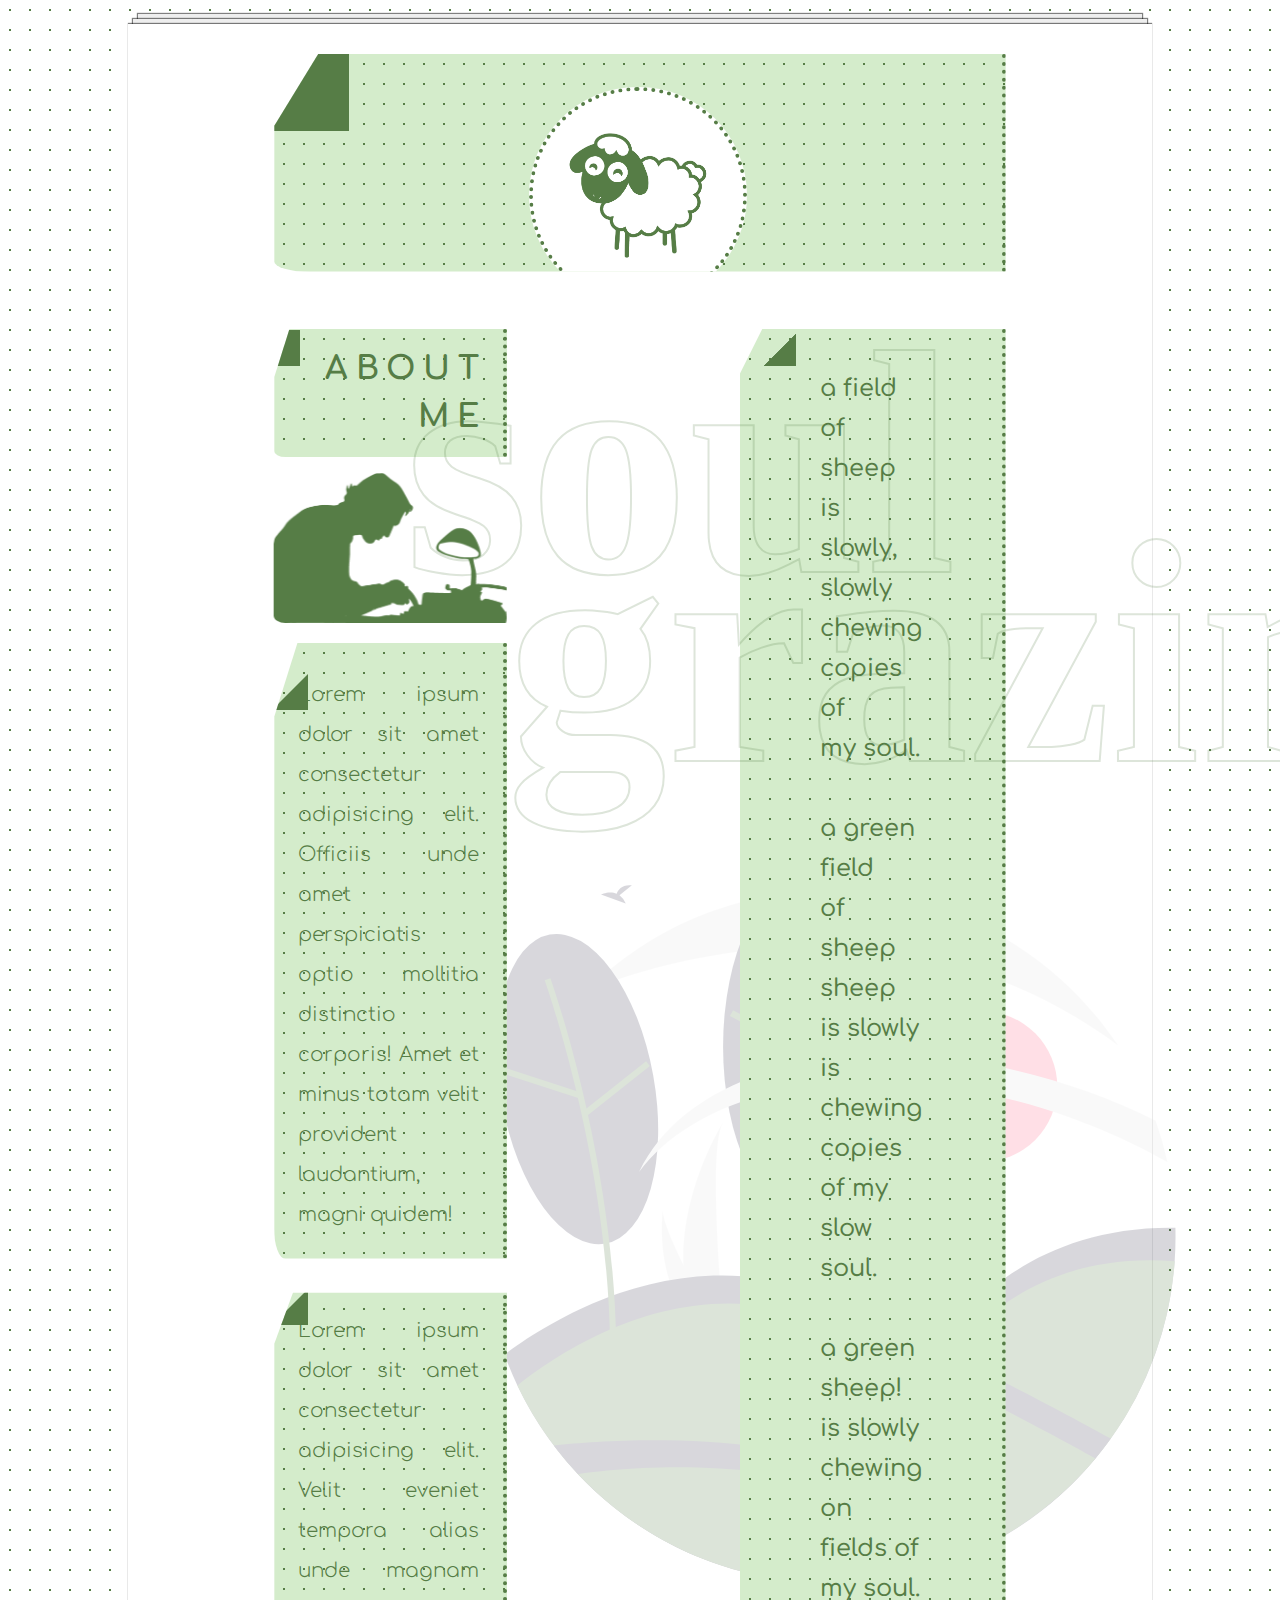
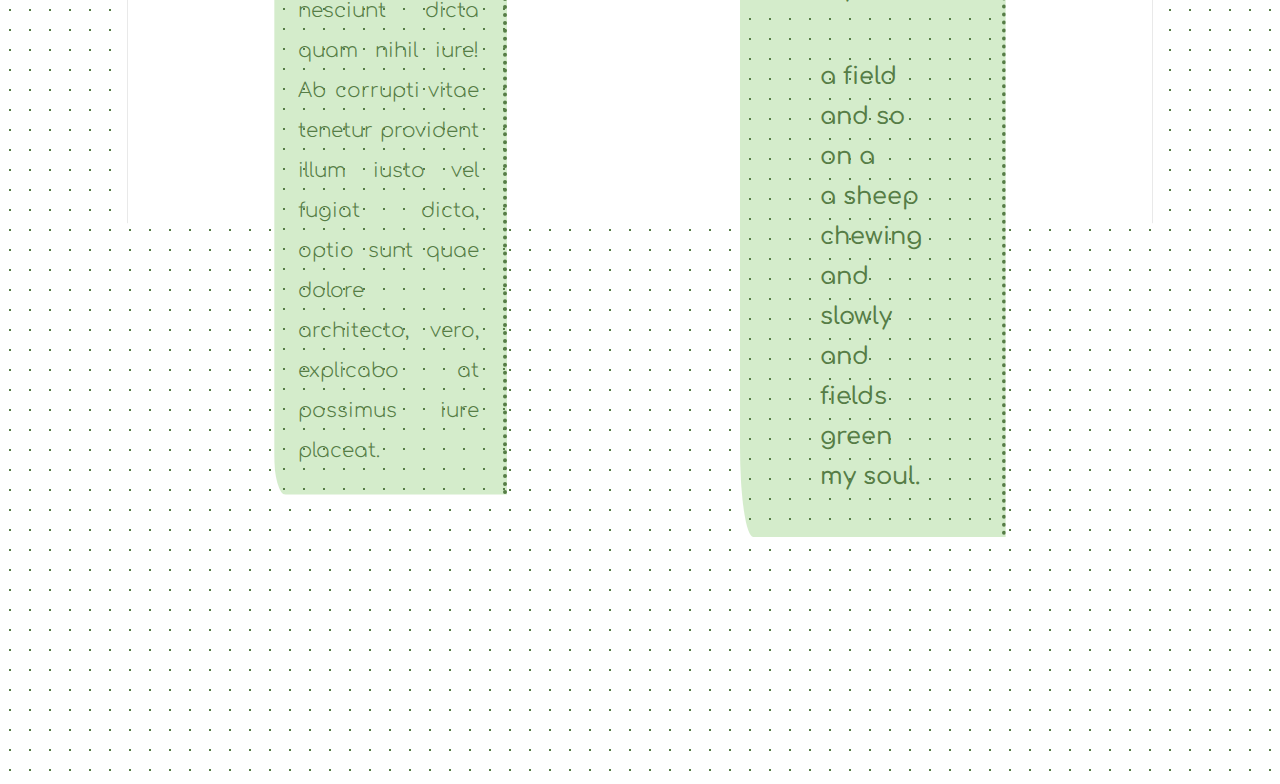
<file: projekti22/index.html>
<!DOCTYPE html>
<html lang="en">
<head>
    <meta charset="UTF-8">
    <meta name="viewport" content="width=device-width, initial-scale=1.0">
    <link rel="stylesheet" href="css/style.css">
    <link rel="preconnect" href="https://fonts.gstatic.com">
<link href="https://fonts.googleapis.com/css2?family=Xanh+Mono&display=swap" rel="stylesheet"> 
<link rel="preconnect" href="https://fonts.gstatic.com">
<link href="https://fonts.googleapis.com/css2?family=Comfortaa:wght@300;400;500;600&display=swap" rel="stylesheet"> 
    <title>jazz breath variations</title>
</head>
<body>
    <div class="container">
        <img src="images/nature.svg" alt="" class="nature">
        <h1 class="shadow1">soul</h1>
            <h1 class="shadow2">grazing.
            </h1>
            <div class="logo">
                <img src="images/logo.png" alt="">
            </div>
        <div class="poem">
        <p>a field

            <br>

            of sheep

            <br>
            
            is slowly, slowly

            <br>
            
            chewing copies of

            <br>
            
            my soul.

            <br>
            <br>

        </p>
         
             
            <p>
            a green field

            <br>
            
            of sheep sheep

            <br>
            
            is slowly

            <br>
            
            is chewing copies

            <br>
            
            of my slow

            <br>
            
            soul.

            <br>
            <br>

        </p>
                       
            
            <p>
            a green
            
            <br>
            
            sheep!

            <br>
            
            is slowly

            <br>
            
            chewing on

            <br>
            
            fields of my soul.

        </p>

        

        <br>
        <br>
             
            <p>
            a field

            
            and so on a

            <br>
            
            a sheep

            <br>
            
            chewing

            <br>
            
            and slowly

            <br>
            
            and fields

            <br>
            
            green

            <br>
            
            my soul.</p>
        </div>  
        <article class="about">
            <h1>About me</h1>
            <img src="images/writer.png" alt="" class="writer">
            <p class="para1">Lorem ipsum dolor sit amet consectetur adipisicing elit. Officiis unde amet perspiciatis optio mollitia distinctio corporis! Amet et minus totam velit provident laudantium, magni quidem!</p>
            <p class="para2">Lorem ipsum dolor sit amet consectetur adipisicing elit. Velit eveniet tempora alias unde magnam nesciunt dicta quam nihil iure! Ab corrupti vitae tenetur provident illum iusto vel fugiat dicta, optio sunt quae dolore architecto, vero, explicabo at possimus iure placeat.</p>
        </article>
        
    </div>
    <section class="empty">EMPTY</section>

</body>
</html>
</file>
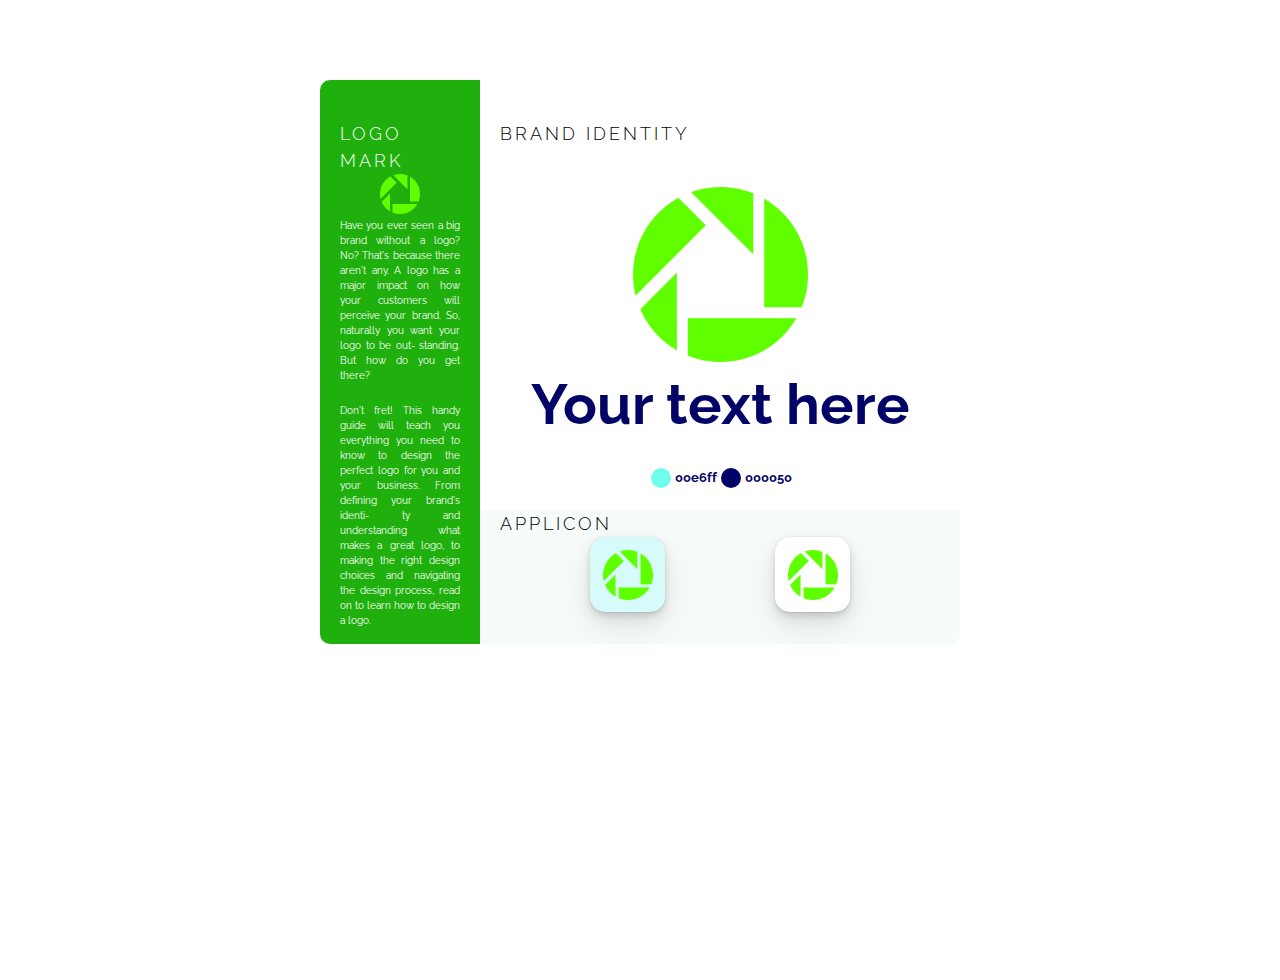
<file: projekti25/index.html>
<!DOCTYPE html>
<!DOCTYPE html>
<html lang="en">
<head>
    <meta charset="UTF-8">
    <meta name="viewport" content="width=device-width, initial-scale=1.0">
    <link rel="stylesheet" href="css/style.css">
    <link rel="preconnect" href="https://fonts.gstatic.com">
<link href="https://fonts.googleapis.com/css2?family=Raleway:ital,wght@0,100;0,200;0,300;0,400;0,500;0,600;0,700;0,800;0,900;1,100;1,200;1,300;1,400;1,500;1,600;1,700;1,800;1,900&display=swap" rel="stylesheet"> 
    <title>??</title>
</head>
<body>

    <div class="container">

        <aside>

            <h3>logo mark</h3>

            <div class="logo"></div>

            <p>Have you ever seen a big brand without a logo? No?
                That's because there aren't any. A logo has a major
                impact on how your customers will perceive your
                brand. So, naturally you want your logo to be out-
                standing. But how do you get there?
            </p>


            <p>Don't fret! This handy guide will teach you everything
                you need to know to design the perfect logo for you
                and your business. From defining your brand's identi-
                ty and understanding what makes a great logo, to 
                making the right design choices and navigating the
                design process, read on to learn how to design a logo.
            </p>

        </aside>

        <header>

            <h3>brand identity</h3>

        </header>

        <main>

            <div class="logo"></div>

            <h1>Your text here</h1>

            <div class="colors">

                <div class="color1">

                    <span class="circle1"></span>
                    <h5>00e6ff</h5>

                </div>

                <div class="color2">

                    <span class="circle2"></span>
                    <h5>000050</h5>

                </div>

            </div>

        </main>

        <footer>

            <h3>applicon</h3>

            <div class="logos">

            <div class="logo1"></div>

            <div class="logo2"></div>

        </div>

        </footer>

    </div>
    
</body>
</html>
</file>
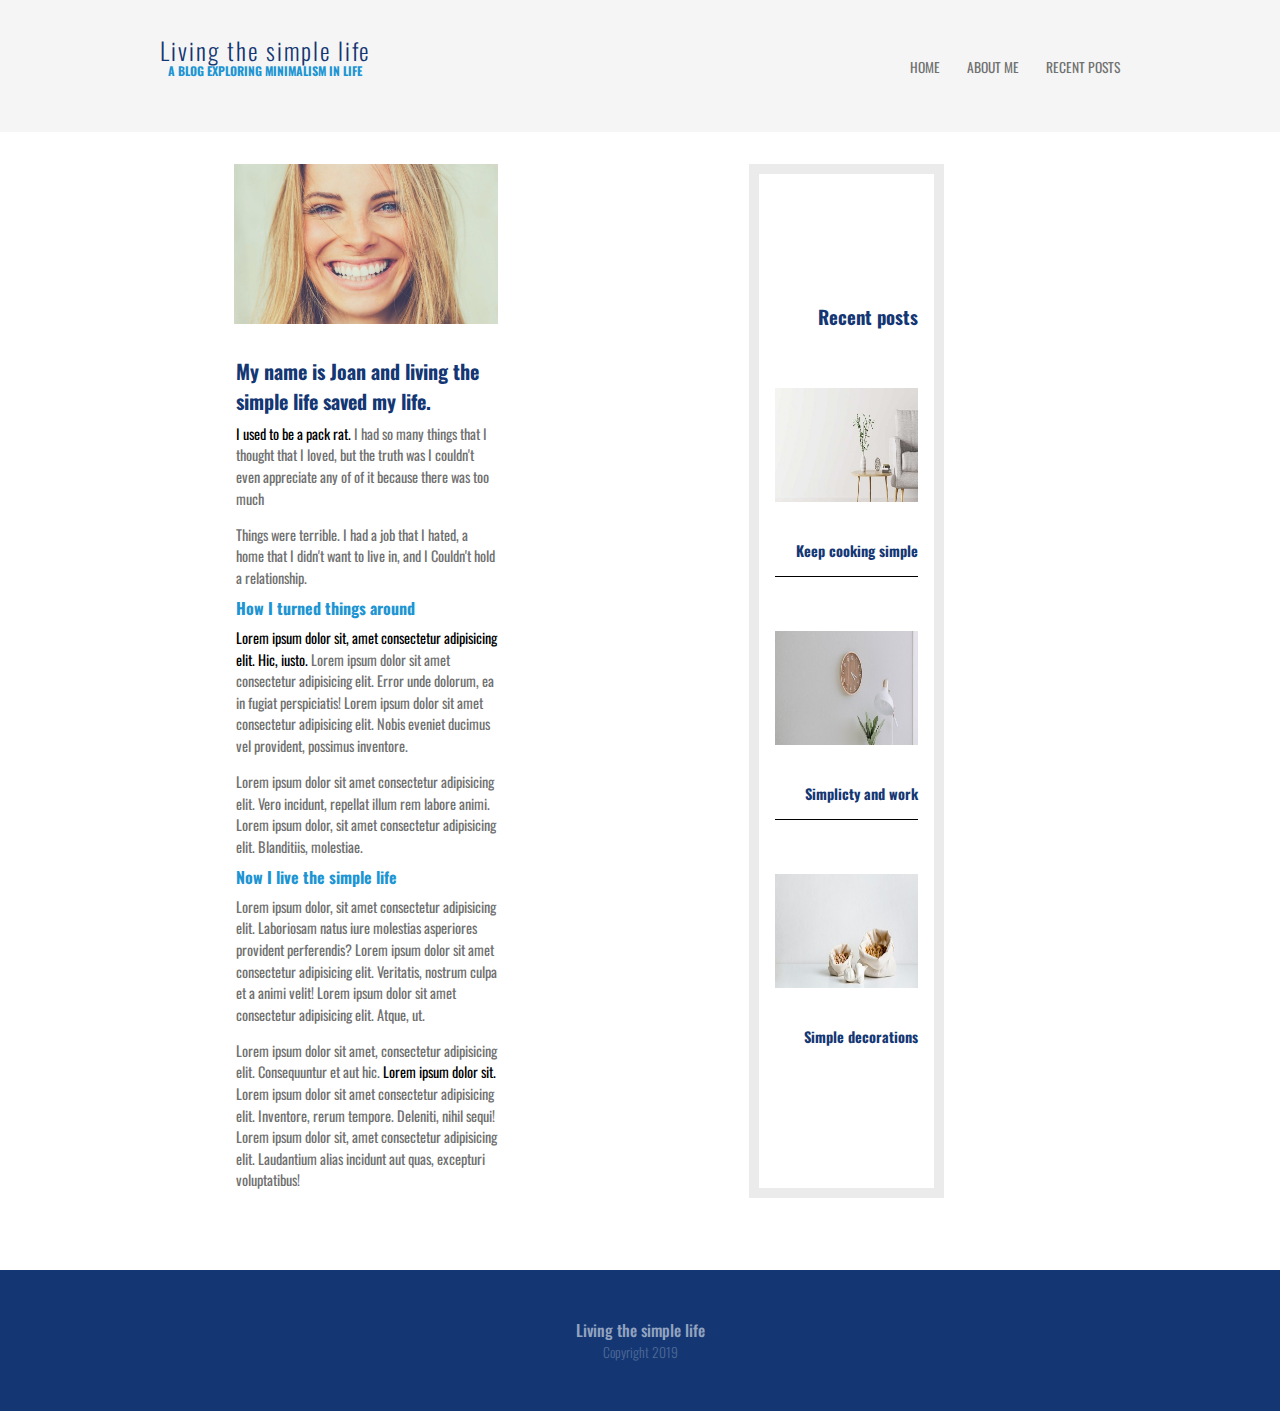
<file: projekti28/index.html>
<!DOCTYPE html>
<html lang="en">
<head>
    <meta charset="UTF-8">
    <meta name="viewport" content="width=device-width, initial-scale=1.0">
    <link rel="stylesheet" href="css/style.css">
    <link rel="preconnect" href="https://fonts.gstatic.com">
<link href="https://fonts.googleapis.com/css2?family=Oswald:wght@200;300;400;500;600;700&display=swap" rel="stylesheet"> 
    <title>Living the simple life</title>
</head>
<body>

    <header>

        <div class="header-nest">
        <header class="header__title">
        <h1>Living the simple life</h1>
        <h5>a blog exploring minimalism in life</h5>
    </header>

            <nav class="navigation">

                <h4><a href="#">Home</a></h4>
                <h4><a href="#">About me</a></h4>
                <h4><a href="#">Recent posts</a></h4>

            </nav>

        </div>

    </header>

    <div class="container">

        <main class="content">

            <div class="post-img">

            <img src="images/happy.jpg" alt="">

        </div>

            <div class="post">

            <h2>My name is Joan and living the simple life saved my life.</h2>

            <p><span>I used to be a pack rat.</span> I had so many things that I thought
            that I loved, but the truth was I couldn't even appreciate any of of it
            because there was too much</p>

            <p>Things were terrible. I had a job that I hated, a home that I didn't want to live in,
                and I Couldn't hold a relationship.
            </p>

            <h3>How I turned things around</h3>

            <p><span>Lorem ipsum dolor sit, amet consectetur adipisicing elit. Hic, iusto.</span>
            Lorem ipsum dolor sit amet consectetur adipisicing elit. Error unde dolorum, ea in fugiat perspiciatis!
            Lorem ipsum dolor sit amet consectetur adipisicing elit. Nobis eveniet ducimus vel provident, possimus inventore.</p>

            <p>Lorem ipsum dolor sit amet consectetur adipisicing elit. Vero incidunt, repellat illum rem labore animi.
                Lorem ipsum dolor, sit amet consectetur adipisicing elit. Blanditiis, molestiae.
            </p>

            <h3>Now I live the simple life</h3>

            <p>Lorem ipsum dolor, sit amet consectetur adipisicing elit. Laboriosam natus iure molestias asperiores provident perferendis?
                Lorem ipsum dolor sit amet consectetur adipisicing elit. Veritatis, nostrum culpa et a animi velit!
                Lorem ipsum dolor sit amet consectetur adipisicing elit. Atque, ut.
            </p>

            <p>Lorem ipsum dolor sit amet, consectetur adipisicing elit. Consequuntur et aut hic. <span>Lorem ipsum dolor sit.</span>
            Lorem ipsum dolor sit amet consectetur adipisicing elit. Inventore, rerum tempore. Deleniti, nihil sequi!
        Lorem ipsum dolor sit, amet consectetur adipisicing elit. Laudantium alias incidunt aut quas, excepturi voluptatibus!</p>

        </div>

    </main>

        <div class="recent">

            <h3 class="recent__header">Recent posts</h3>

            <div class="post1">

                <img src="images/img1.jpg" alt="">

                <h4>Keep cooking simple</h4>

            </div>

            <div class="post2">

                <img src="images/img2.jpg" alt="">

                <h4>Simplicty and work</h4>

            </div>
        
            <div class="post3">

                <img src="images/img3.jpeg" alt="">

                <h4>Simple decorations</h4>

            </div>

        </div>

        

    </div>

    <footer>

        <h2 class="footer__header">Living the simple life</h2>
        <h3 class="footer__copyright"> Copyright 2019 </h3>

    </footer>
    
</body>
</html>
</file>
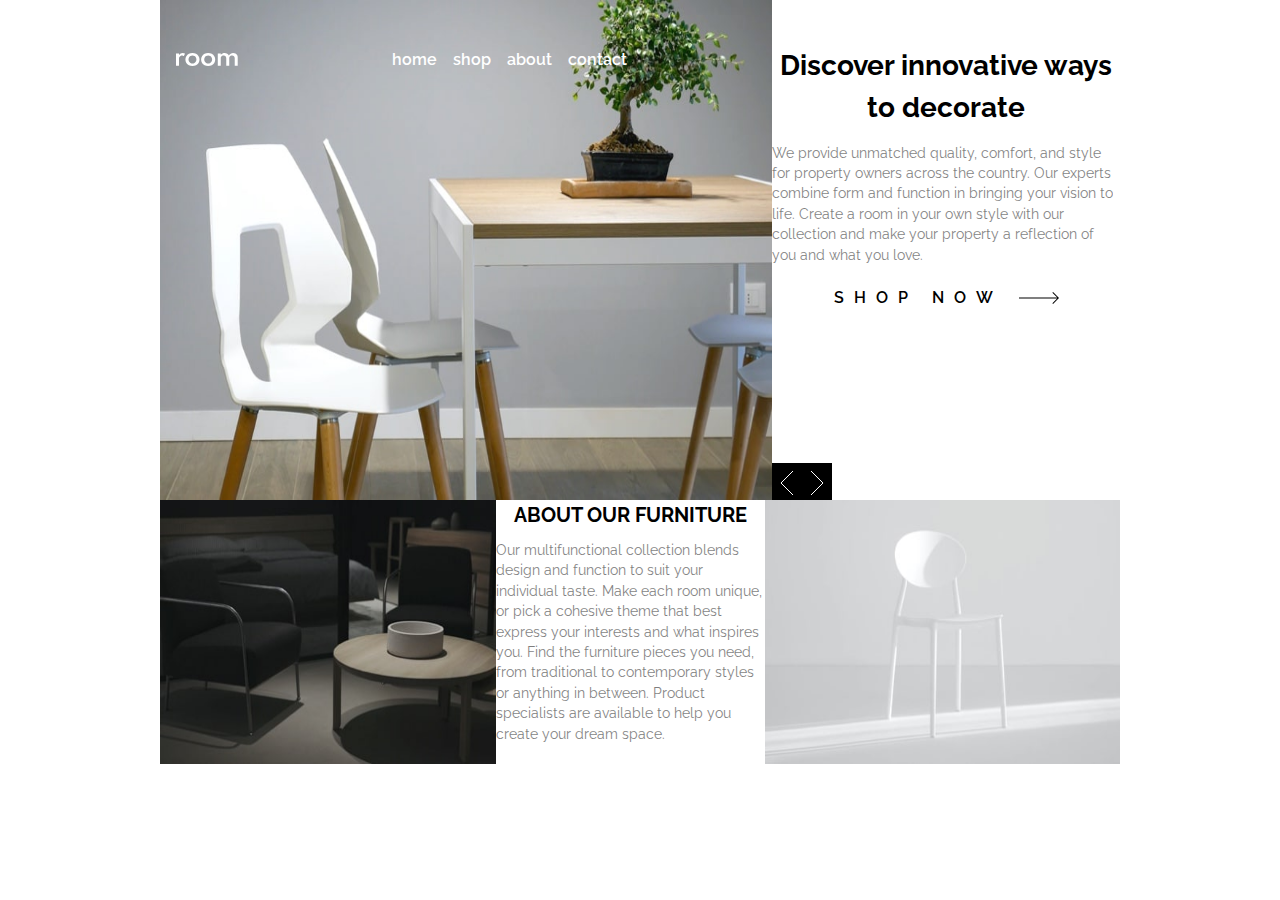
<file: projekti31/index.html>
<!DOCTYPE html>
<html lang="en">
<head>
    <meta charset="UTF-8">
    <meta name="viewport" content="width=device-width, initial-scale=1.0">
    <link rel="stylesheet" href="css/main.css">
    <link rel="preconnect" href="https://fonts.gstatic.com">
<link href="https://fonts.googleapis.com/css2?family=Raleway:ital,wght@0,100;0,200;0,300;0,400;0,500;0,600;0,700;0,800;0,900;1,100;1,200;1,300;1,400;1,500;1,600;1,700;1,800;1,900&display=swap" rel="stylesheet"> 
    <title>room</title>
</head>
<body>

    <div class="container">

        <div class="top">

        <div class="hero">

            <header>

                <nav><img src="images/icon-hamburger.svg" alt="burger-menu" class="burger"> <ul>
                    <li>home</li>
                    <li>shop</li>
                    <li>about</li>
                    <li>contact</li>
                </ul></nav>

                <img src="images/logo.svg" alt="Logo" class="logo">

            </header>

            <div class="buttons">

                <img src="images/icon-angle-left.svg" alt="left" class="left">
                <img src="images/icon-angle-right.svg" alt="right" class="right">

            </div>

        </div>

        <section class="content-1">

            <article>

                <h1>Discover innovative
                    ways to decorate
                </h1>

                <p>We provide unmatched quality, comfort, and style
                    for property owners across the country. Our
                    experts combine form and function in bringing
                    your vision to life. Create a room in your own style
                    with our collection and make your property a
                    reflection of you and what you love.
                </p>

            </article>

            <button>shop now <img src="images/icon-arrow.svg" alt="arrow" class="arrow"></button>

            <div class="buttons">

                <img src="images/icon-angle-left.svg" alt="left" class="left">
                <img src="images/icon-angle-right.svg" alt="right" class="right">

            </div>

        </section>

    </div>

    <div class="bot">



        <img src="images/image-about-dark.jpg" alt="dark-image" class="img-1">

        <section class="content-2">

            <h1>

                About Our Furniture

            </h1>

            <p>

                Our multifunctional collection blends design and
                function to suit your individual taste. Make each
                room unique, or pick a cohesive theme that best
                express your interests and what inspires you. Find
                the furniture pieces you need, from traditional to
                contemporary styles or anything in between.
                Product specialists are available to help you
                create your dream space.

            </p>

        </section>

        <img src="images/image-about-light.jpg" alt="light-image" class="img-2">

    </div>

</div>

    
</body>
</html>
</file>
<file: projekti22/css/style.css>
/* Box sizing rules */
*,
*::before,
*::after {
  -webkit-box-sizing: border-box;
          box-sizing: border-box;
}

/* Remove default padding */
ul[class],
ol[class] {
  padding: 0;
}

/* Remove default margin */
body,
h1,
h2,
h3,
h4,
p,
ul[class],
ol[class],
li,
figure,
figcaption,
blockquote,
dl,
dd {
  margin: 0;
}

/* Set core body defaults */
body {
  min-height: 100vh;
  scroll-behavior: smooth;
  text-rendering: optimizeSpeed;
  line-height: 1.5;
}

/* Remove list styles on ul, ol elements with a class attribute */
ul[class],
ol[class] {
  list-style: none;
}

/* A elements that don't have a class get default styles */
a:not([class]) {
  text-decoration-skip-ink: auto;
}

/* Make images easier to work with */
img {
  max-width: 100%;
  display: block;
}

/* Natural flow and rhythm in articles by default */
article > * + * {
  margin-top: 1em;
}

/* Inherit fonts for inputs and buttons */
input,
button,
textarea,
select {
  font: inherit;
}

/* Remove all animations and transitions for people that prefer not to see them */
@media (prefers-reduced-motion: reduce) {
  * {
    -webkit-animation-duration: 0.01ms !important;
            animation-duration: 0.01ms !important;
    -webkit-animation-iteration-count: 1 !important;
            animation-iteration-count: 1 !important;
    -webkit-transition-duration: 0.01ms !important;
            transition-duration: 0.01ms !important;
    scroll-behavior: auto !important;
  }
}

body {
  display: -webkit-box;
  display: -ms-flexbox;
  display: flex;
  -webkit-box-orient: vertical;
  -webkit-box-direction: normal;
      -ms-flex-direction: column;
          flex-direction: column;
  -webkit-box-align: center;
      -ms-flex-align: center;
          align-items: center;
  overflow-x: hidden;
}

body .container {
  position: relative;
  height: 200vh;
  width: 80vw;
  display: -ms-grid;
  display: grid;
  margin-top: 1.5rem;
  -ms-grid-columns: .5fr 1fr 1fr 1fr .5fr;
      grid-template-columns: .5fr 1fr 1fr 1fr .5fr;
  -ms-grid-rows: 1fr 1fr 1fr 1fr;
      grid-template-rows: 1fr 1fr 1fr 1fr;
      grid-template-areas: ". logo logo logo ." ". about . poem ." ". about . poem .";
}

body .container .shadow1 {
  position: absolute;
  top: 15%;
  left: 27%;
}

body .container .shadow2 {
  position: absolute;
  top: 25.5%;
  left: 37%;
}

body .container .logo {
  -ms-grid-row: 1;
  -ms-grid-column: 2;
  -ms-grid-column-span: 3;
  grid-area: logo;
  height: 50%;
  width: 100%;
}

body .container .logo img {
  height: 100%;
  position: absolute;
  top: 15%;
  border-radius: 50%;
}

body .container .poem {
  -ms-grid-row: 2;
  -ms-grid-row-span: 2;
  -ms-grid-column: 4;
  grid-area: poem;
  width: 100%;
  height: -webkit-fit-content;
  height: -moz-fit-content;
  height: fit-content;
  margin-top: -10rem;
}

body .container .about {
  -ms-grid-row: 2;
  -ms-grid-row-span: 2;
  -ms-grid-column: 2;
  grid-area: about;
  margin-top: -10rem;
}

body .container .about .writer {
  width: 100%;
  height: -webkit-fit-content;
  height: -moz-fit-content;
  height: fit-content;
  -webkit-transform: rotateY(180deg);
          transform: rotateY(180deg);
  border-bottom-right-radius: 5%;
}

body .empty {
  margin-top: 30em;
  height: 5rem;
  color: transparent;
}

body {
  background-color: #fff;
  background-image: radial-gradient(#567d46 1.5px, #fff 1.5px);
  background-size: 20px 20px;
}

.container {
  background: #fff;
  -webkit-box-shadow: 0 -1px 1px rgba(0, 0, 0, 0.5), 0 -10px 0 -5px #eee, 0 -10px 1px -4px rgba(0, 0, 0, 0.5), 0 -20px 0 -10px #eee, 0 -20px 1px -9px rgba(0, 0, 0, 0.5);
          box-shadow: 0 -1px 1px rgba(0, 0, 0, 0.5), 0 -10px 0 -5px #eee, 0 -10px 1px -4px rgba(0, 0, 0, 0.5), 0 -20px 0 -10px #eee, 0 -20px 1px -9px rgba(0, 0, 0, 0.5);
  /* Padding for demo purposes */
  padding: 30px;
}

.container .nature {
  position: absolute;
  top: 45%;
  left: 36%;
  opacity: 0.2;
}

.container .shadow1 {
  color: transparent;
  -webkit-text-stroke: 2px #567D46;
  font-size: 20rem;
  z-index: 2;
  opacity: 0.2;
  line-height: 340px;
}

.container .shadow2 {
  color: transparent;
  -webkit-text-stroke: 2px #567D46;
  font-size: 20rem;
  z-index: 2;
  opacity: 0.2;
  line-height: 340px;
}

.container .logo {
  position: relative;
  background-image: radial-gradient(#567D46 1.5px, #D4ECCB 1.5px);
  background-size: 20px 20px;
  display: -webkit-box;
  display: -ms-flexbox;
  display: flex;
  -webkit-box-pack: center;
      -ms-flex-pack: center;
          justify-content: center;
  -webkit-box-align: center;
      -ms-flex-align: center;
          align-items: center;
  -webkit-clip-path: polygon(6% 0, 100% 0, 100% 100%, 0 100%, 0 33%);
          clip-path: polygon(6% 0, 100% 0, 100% 100%, 0 100%, 0 33%);
  border-right: 4px dotted #567D46;
  border-bottom-left-radius: 5%;
}

.container .logo img {
  border: 4px dotted #567D46;
  background: #fff;
  background-size: 20px 20px;
}

.container .logo::after {
  content: "";
  position: absolute;
  width: 5.5rem;
  height: 5.5rem;
  top: -5%;
  left: -1.8%;
  background-color: #567D46;
}

.container .poem {
  background-image: radial-gradient(#567D46 1.5px, #D4ECCB 1.5px);
  background-size: 20px 20px;
  border-right: 4px dotted #567D46;
  padding-bottom: 2.5rem;
  padding-top: 2.5rem;
  -webkit-clip-path: polygon(8.5% 0, 100% 0, 100% 100%, 0 100%, 0 2.5%);
          clip-path: polygon(8.5% 0, 100% 0, 100% 100%, 0 100%, 0 2.5%);
  font-weight: 500;
  border-bottom-left-radius: 5%;
}

.container .poem p {
  color: #567D46;
  font-family: "Comfortaa", cursive;
  font-size: 24px;
  padding-left: 5rem;
  padding-right: 5rem;
  line-height: 2.5rem;
}

.container .poem p::before {
  content: "";
  position: absolute;
  width: 2rem;
  height: 2rem;
  background-color: #567D46;
  top: 17.2%;
  left: 62.1%;
  -webkit-clip-path: polygon(0 0, 100% 0, 0 100%, 0% 100%);
          clip-path: polygon(0 0, 100% 0, 0 100%, 0% 100%);
  -webkit-transform: rotate(180deg);
          transform: rotate(180deg);
}

.container .about h1 {
  color: #567D46;
  font-family: "Comfortaa", cursive;
  font-size: 32px;
  background-image: radial-gradient(#567D46 1.5px, #D4ECCB 1.5px);
  background-size: 20px 20px;
  text-transform: uppercase;
  text-align: end;
  padding: 1rem;
  border-right: 4px dotted #567D46;
  -webkit-clip-path: polygon(6.5% 0, 100% 0, 100% 100%, 0 100%, 0 37.5%);
          clip-path: polygon(6.5% 0, 100% 0, 100% 100%, 0 100%, 0 37.5%);
  letter-spacing: 0.5rem;
  font-weight: 700;
  border-bottom-left-radius: 5%;
}

.container .about h1::before {
  content: "";
  position: absolute;
  width: 2.25rem;
  height: 2.25rem;
  background-color: #567D46;
  left: 13.3%;
  top: 17%;
}

.container .about .para1 {
  color: #567D46;
  font-family: "Comfortaa", cursive;
  background-image: radial-gradient(#567D46 1.5px, #D4ECCB 1.5px);
  background-size: 20px 20px;
  font-weight: 300;
  font-size: 20px;
  line-height: 2.5rem;
  padding: 1.5rem;
  padding-top: 2rem;
  border-right: 4px dotted #567D46;
  -webkit-clip-path: polygon(10% 0, 100% 0, 100% 100%, 0 100%, 0 12%);
          clip-path: polygon(10% 0, 100% 0, 100% 100%, 0 100%, 0 12%);
  text-align: justify;
  border-bottom-left-radius: 5%;
}

.container .about .para2 {
  position: relative;
  color: #567D46;
  font-family: "Comfortaa", cursive;
  background-image: radial-gradient(#567D46 1.5px, #D4ECCB 1.5px);
  background-size: 20px 20px;
  font-weight: 300;
  font-size: 20px;
  line-height: 2.5rem;
  padding: 1.5rem;
  padding-top: 2rem;
  border-right: 4px dotted #567D46;
  -webkit-clip-path: polygon(8% 1.75%, 100% 1.75%, 100% 100%, 0 100%, 0 8%);
          clip-path: polygon(8% 1.75%, 100% 1.75%, 100% 100%, 0 100%, 0 8%);
  text-align: justify;
  border-bottom-left-radius: 5%;
}

.container .about .para2::before {
  content: "";
  position: absolute;
  width: 2.25rem;
  height: 2.25rem;
  background-color: #567D46;
  top: 1.25%;
  left: -1%;
  -webkit-clip-path: polygon(0 0, 100% 0, 0 100%, 0% 100%);
          clip-path: polygon(0 0, 100% 0, 0 100%, 0% 100%);
  -webkit-transform: rotate(180deg);
          transform: rotate(180deg);
}

.container .about .para1::before {
  content: "";
  position: absolute;
  width: 2.25rem;
  height: 2.25rem;
  left: 14.1%;
  top: 36.1%;
  background-color: #567D46;
  -webkit-clip-path: polygon(0 0, 100% 0, 0 100%, 0% 100%);
          clip-path: polygon(0 0, 100% 0, 0 100%, 0% 100%);
  -webkit-transform: rotate(180deg);
          transform: rotate(180deg);
}
/*# sourceMappingURL=style.css.map */
</file>
<file: projekti25/css/style.css>
/* Box sizing rules */
*,
*::before,
*::after {
  -webkit-box-sizing: border-box;
          box-sizing: border-box;
}

/* Remove default padding */
ul[class],
ol[class] {
  padding: 0;
}

/* Remove default margin */
body,
h1,
h2,
h3,
h4,
p,
ul[class],
ol[class],
li,
figure,
figcaption,
blockquote,
dl,
dd {
  margin: 0;
}

/* Set core body defaults */
body {
  min-height: 100vh;
  scroll-behavior: smooth;
  text-rendering: optimizeSpeed;
  line-height: 1.5;
}

/* Remove list styles on ul, ol elements with a class attribute */
ul[class],
ol[class] {
  list-style: none;
}

/* A elements that don't have a class get default styles */
a:not([class]) {
  text-decoration-skip-ink: auto;
}

/* Make images easier to work with */
img {
  max-width: 100%;
  display: block;
}

/* Natural flow and rhythm in articles by default */
article > * + * {
  margin-top: 1em;
}

/* Inherit fonts for inputs and buttons */
input,
button,
textarea,
select {
  font: inherit;
}

/* Remove all animations and transitions for people that prefer not to see them */
@media (prefers-reduced-motion: reduce) {
  * {
    -webkit-animation-duration: 0.01ms !important;
            animation-duration: 0.01ms !important;
    -webkit-animation-iteration-count: 1 !important;
            animation-iteration-count: 1 !important;
    -webkit-transition-duration: 0.01ms !important;
            transition-duration: 0.01ms !important;
    scroll-behavior: auto !important;
  }
}

.container {
  margin: 0% auto;
  margin-top: 5rem;
  height: 60vh;
  width: 50vw;
  display: -ms-grid;
  display: grid;
  -ms-grid-columns: (1fr)[12];
      grid-template-columns: repeat(12, 1fr);
  -ms-grid-rows: 1fr 3fr 2fr;
      grid-template-rows: 1fr 3fr 2fr;
      grid-template-areas: "a a a h h h h h h h h h" "a a a m m m m m m m m m" "a a a f f f f f f f f f";
}

.container aside {
  -ms-grid-row: 1;
  -ms-grid-row-span: 3;
  -ms-grid-column: 1;
  -ms-grid-column-span: 3;
  grid-area: a;
  display: -webkit-box;
  display: -ms-flexbox;
  display: flex;
  -webkit-box-orient: vertical;
  -webkit-box-direction: normal;
      -ms-flex-direction: column;
          flex-direction: column;
  -webkit-box-align: center;
      -ms-flex-align: center;
          align-items: center;
}

.container aside h3 {
  width: 100%;
}

.container aside .logo {
  height: 85%;
  width: 85%;
  margin-top: -2.5rem;
}

.container header {
  -ms-grid-row: 1;
  -ms-grid-column: 4;
  -ms-grid-column-span: 9;
  grid-area: h;
}

.container main {
  -ms-grid-row: 2;
  -ms-grid-column: 4;
  -ms-grid-column-span: 9;
  grid-area: m;
  display: -webkit-box;
  display: -ms-flexbox;
  display: flex;
  -webkit-box-orient: vertical;
  -webkit-box-direction: normal;
      -ms-flex-direction: column;
          flex-direction: column;
  -webkit-box-align: center;
      -ms-flex-align: center;
          align-items: center;
}

.container main .colors {
  display: -webkit-box;
  display: -ms-flexbox;
  display: flex;
  -webkit-box-pack: center;
      -ms-flex-pack: center;
          justify-content: center;
  width: 100%;
}

.container main .colors .color1 {
  display: -webkit-box;
  display: -ms-flexbox;
  display: flex;
  -webkit-box-orient: horizontal;
  -webkit-box-direction: normal;
      -ms-flex-direction: row;
          flex-direction: row;
  -webkit-box-pack: center;
      -ms-flex-pack: center;
          justify-content: center;
  -webkit-box-align: center;
      -ms-flex-align: center;
          align-items: center;
  width: 15%;
}

.container main .colors .color2 {
  display: -webkit-box;
  display: -ms-flexbox;
  display: flex;
  -webkit-box-pack: center;
      -ms-flex-pack: center;
          justify-content: center;
  -webkit-box-align: center;
      -ms-flex-align: center;
          align-items: center;
  width: 15%;
}

.container main .colors span {
  margin-right: 0.25rem;
}

.container footer {
  -ms-grid-row: 3;
  -ms-grid-column: 4;
  -ms-grid-column-span: 9;
  grid-area: f;
  display: -webkit-box;
  display: -ms-flexbox;
  display: flex;
  -webkit-box-orient: vertical;
  -webkit-box-direction: normal;
      -ms-flex-direction: column;
          flex-direction: column;
  -webkit-box-pack: justify;
      -ms-flex-pack: justify;
          justify-content: space-between;
  -webkit-box-align: start;
      -ms-flex-align: start;
          align-items: flex-start;
}

.container footer .logos {
  display: -webkit-box;
  display: -ms-flexbox;
  display: flex;
  width: 100%;
  height: 100%;
  -webkit-box-pack: space-evenly;
      -ms-flex-pack: space-evenly;
          justify-content: space-evenly;
}

body {
  font-family: "Raleway", sans-serif;
}

body .container aside {
  background-color: #20B00D;
  border-top-left-radius: 10px;
  border-bottom-left-radius: 10px;
}

body .container aside h3 {
  color: #fff;
  font-size: 18px;
  font-weight: 300;
  text-transform: uppercase;
  letter-spacing: 3px;
  padding: 2.5rem 1.25rem;
}

body .container aside .logo {
  background-image: url("../images/logo.png");
  background-size: contain;
  background-position: center;
  background-repeat: no-repeat;
}

body .container aside p {
  color: #fff;
  font-size: 10px;
  text-align: justify;
  padding: 0.25rem 1.25rem;
  padding-bottom: 1rem;
}

body .container header h3 {
  color: #000;
  font-size: 18px;
  font-weight: 300;
  text-transform: uppercase;
  padding: 2.5rem 1.25rem;
  letter-spacing: 3px;
}

body .container main .logo {
  background-image: url("../images/logo.png");
  width: 175px;
  height: 175px;
  background-size: contain;
}

body .container main h1 {
  color: #010466;
  font-size: 56px;
}

body .container main h5 {
  color: #010466;
}

body .container main span {
  background: red;
  border-radius: 100%;
  height: 20px;
  width: 20px;
}

body .container main .circle1 {
  background-color: #70FFED;
}

body .container main .circle2 {
  background-color: #010466;
}

body .container footer {
  background-color: #F7FBFA;
  border-bottom-right-radius: 10px;
}

body .container footer h3 {
  font-size: 18px;
  font-weight: 300;
  text-transform: uppercase;
  padding-left: 1.25rem;
  letter-spacing: 3px;
}

body .container footer .logos {
  margin-bottom: 2rem;
}

body .container footer .logos .logo1 {
  background-image: url("../images/logo.png");
  height: 75px;
  width: 75px;
  background-size: 50px 50px;
  background-repeat: no-repeat;
  background-position: center;
  background-color: #D7FBFB;
  border-radius: 15px;
  -webkit-box-shadow: 0 0.4px 0.9px rgba(0, 0, 0, 0.028), 0 0.9px 2.2px rgba(0, 0, 0, 0.04), 0 1.8px 4.1px rgba(0, 0, 0, 0.05), 0 3.1px 7.4px rgba(0, 0, 0, 0.06), 0 5.8px 13.8px rgba(0, 0, 0, 0.072), 0 14px 33px rgba(0, 0, 0, 0.1);
          box-shadow: 0 0.4px 0.9px rgba(0, 0, 0, 0.028), 0 0.9px 2.2px rgba(0, 0, 0, 0.04), 0 1.8px 4.1px rgba(0, 0, 0, 0.05), 0 3.1px 7.4px rgba(0, 0, 0, 0.06), 0 5.8px 13.8px rgba(0, 0, 0, 0.072), 0 14px 33px rgba(0, 0, 0, 0.1);
}

body .container footer .logos .logo2 {
  background-image: url("../images/logo.png");
  height: 75px;
  width: 75px;
  background-size: 50px 50px;
  background-repeat: no-repeat;
  background-position: center;
  background-color: #fff;
  border-radius: 15px;
  -webkit-box-shadow: 0 0.4px 0.9px rgba(0, 0, 0, 0.028), 0 0.9px 2.2px rgba(0, 0, 0, 0.04), 0 1.8px 4.1px rgba(0, 0, 0, 0.05), 0 3.1px 7.4px rgba(0, 0, 0, 0.06), 0 5.8px 13.8px rgba(0, 0, 0, 0.072), 0 14px 33px rgba(0, 0, 0, 0.1);
          box-shadow: 0 0.4px 0.9px rgba(0, 0, 0, 0.028), 0 0.9px 2.2px rgba(0, 0, 0, 0.04), 0 1.8px 4.1px rgba(0, 0, 0, 0.05), 0 3.1px 7.4px rgba(0, 0, 0, 0.06), 0 5.8px 13.8px rgba(0, 0, 0, 0.072), 0 14px 33px rgba(0, 0, 0, 0.1);
}
/*# sourceMappingURL=style.css.map */
</file>
<file: projekti28/css/style.css>
/* Box sizing rules */
*,
*::before,
*::after {
  -webkit-box-sizing: border-box;
          box-sizing: border-box;
}

/* Remove default margin */
body,
h1,
h2,
h3,
h4,
p,
figure,
blockquote,
dl,
dd {
  margin: 0;
}

/* Remove list styles on ul, ol elements with a list role, which suggests default styling will be removed */
ul[role="list"],
ol[role="list"] {
  list-style: none;
}

/* Set core root defaults */
html {
  scroll-behavior: smooth;
}

/* Set core body defaults */
body {
  min-height: 100vh;
  text-rendering: optimizeSpeed;
  line-height: 1.5;
}

/* A elements that don't have a class get default styles */
a:not([class]) {
  text-decoration-skip-ink: auto;
}

/* Make images easier to work with */
img,
picture {
  max-width: 100%;
  display: block;
}

/* Inherit fonts for inputs and buttons */
input,
button,
textarea,
select {
  font: inherit;
}

/* Remove all animations and transitions for people that prefer not to see them */
@media (prefers-reduced-motion: reduce) {
  *,
  *::before,
  *::after {
    -webkit-animation-duration: 0.01ms !important;
            animation-duration: 0.01ms !important;
    -webkit-animation-iteration-count: 1 !important;
            animation-iteration-count: 1 !important;
    -webkit-transition-duration: 0.01ms !important;
            transition-duration: 0.01ms !important;
    scroll-behavior: auto !important;
  }
}

@media only screen and (min-width: 900px) {
  header {
    display: -webkit-box;
    display: -ms-flexbox;
    display: flex;
    -webkit-box-pack: center;
        -ms-flex-pack: center;
            justify-content: center;
  }
  header .header-nest {
    display: -webkit-box;
    display: -ms-flexbox;
    display: flex;
    -webkit-box-pack: justify;
        -ms-flex-pack: justify;
            justify-content: space-between;
    -webkit-box-align: center;
        -ms-flex-align: center;
            align-items: center;
    width: 75vw;
  }
  header .header-nest .header__title {
    display: -webkit-box;
    display: -ms-flexbox;
    display: flex;
    -webkit-box-orient: vertical;
    -webkit-box-direction: normal;
        -ms-flex-direction: column;
            flex-direction: column;
    -webkit-box-align: center;
        -ms-flex-align: center;
            align-items: center;
    -webkit-box-pack: center;
        -ms-flex-pack: center;
            justify-content: center;
  }
  header .header-nest .navigation {
    display: -webkit-box;
    display: -ms-flexbox;
    display: flex;
  }
  header .header-nest .navigation a {
    margin-left: 2em;
  }
  .container {
    display: -webkit-box;
    display: -ms-flexbox;
    display: flex;
    width: 75vw;
  }
  .container .content {
    display: -webkit-box;
    display: -ms-flexbox;
    display: flex;
    -webkit-box-pack: center;
        -ms-flex-pack: center;
            justify-content: center;
    -webkit-box-align: center;
        -ms-flex-align: center;
            align-items: center;
    -webkit-box-orient: vertical;
    -webkit-box-direction: normal;
        -ms-flex-direction: column;
            flex-direction: column;
    width: 100%;
  }
  .container .content .post-img {
    width: 40%;
  }
  .container .content .post {
    width: 40%;
  }
  .container .recent {
    display: -webkit-box;
    display: -ms-flexbox;
    display: flex;
    -webkit-box-orient: vertical;
    -webkit-box-direction: normal;
        -ms-flex-direction: column;
            flex-direction: column;
    -webkit-box-align: end;
        -ms-flex-align: end;
            align-items: flex-end;
    -webkit-box-pack: center;
        -ms-flex-pack: center;
            justify-content: center;
    width: 25%;
    text-align: end;
  }
}

body {
  font-family: "Oswald", sans-serif;
  /* HEADER ------------------ HEADER ------------- HEADER */
}

body header {
  background-color: #f5f5f5;
  padding: 1em 0em;
}

body header h1 {
  color: #143774;
  text-align: center;
  font-weight: 300;
  font-size: 1.5rem;
  letter-spacing: 2px;
}

body header h5 {
  color: #1D95D3;
  text-align: center;
  text-transform: uppercase;
  font-size: 0.75rem;
  margin-top: -0.5em;
}

body header h4 {
  text-align: center;
  padding: 0.5em 0em;
}

body header h4 a {
  text-decoration: none;
  color: #717171;
  text-transform: uppercase;
  font-size: 0.85rem;
  font-weight: 400;
}

body .content {
  background-color: #fff;
}

body .content .post-img {
  padding-top: 2em;
}

body .content .post-img img {
  max-width: 90%;
  margin: 0% auto;
}

body .content .post {
  padding: 2em 1em;
}

body .content .post h2 {
  color: #143774;
  font-size: 1.25rem;
}

body .content .post p {
  color: #717171;
  font-size: 0.9rem;
  padding: 0.5em 0em;
}

body .content .post p span {
  color: #000;
}

body .content .post h3 {
  color: #1D95D3;
  font-size: 1rem;
}

body .recent {
  padding: 0em 1em;
  border: 10px solid #EBEBEB;
  margin: 2em 1em;
}

body .recent h3 {
  color: #143774;
  padding: 1em 0em;
}

body .recent div h4 {
  color: #143774;
  font-size: 0.9rem;
  padding-bottom: 1em;
}

body .recent .post1 {
  margin-bottom: 1em;
  border-bottom: 1px solid black;
}

body .recent .post1 img {
  -webkit-clip-path: polygon(0 20%, 100% 20%, 100% 80%, 0 80%);
          clip-path: polygon(0 20%, 100% 20%, 100% 80%, 0 80%);
  height: 190px;
}

body .recent .post2 {
  margin-bottom: 1em;
  border-bottom: 1px solid black;
}

body .recent .post2 img {
  -webkit-clip-path: polygon(0 20%, 100% 20%, 100% 80%, 0 80%);
          clip-path: polygon(0 20%, 100% 20%, 100% 80%, 0 80%);
  height: 190px;
}

body .recent .post3 {
  margin-bottom: 1em;
}

body .recent .post3 img {
  -webkit-clip-path: polygon(0 20%, 100% 20%, 100% 80%, 0 80%);
          clip-path: polygon(0 20%, 100% 20%, 100% 80%, 0 80%);
  height: 190px;
  width: 100%;
}

body footer {
  background-color: #143774;
  margin-top: 2.5em;
  padding: 3em 0em;
}

body footer h2 {
  font-size: 1rem;
  text-align: center;
  color: #93A3BF;
  font-weight: 500;
}

body footer h3 {
  font-size: 0.85rem;
  text-align: center;
  color: #4F6997;
  font-weight: 300;
}
/*# sourceMappingURL=style.css.map */
</file>
<file: projekti31/css/main.css>
/* Box sizing rules */
*,
*::before,
*::after {
  -webkit-box-sizing: border-box;
          box-sizing: border-box;
}

/* Remove default margin */
body,
h1,
h2,
h3,
h4,
p,
figure,
blockquote,
dl,
dd {
  margin: 0;
}

/* Remove list styles on ul, ol elements with a list role, which suggests default styling will be removed */
ul[role="list"],
ol[role="list"] {
  list-style: none;
}

/* Set core root defaults */
html {
  scroll-behavior: smooth;
}

/* Set core body defaults */
body {
  min-height: 100vh;
  text-rendering: optimizeSpeed;
  line-height: 1.5;
}

/* A elements that don't have a class get default styles */
a:not([class]) {
  text-decoration-skip-ink: auto;
}

/* Make images easier to work with */
img,
picture {
  max-width: 100%;
  display: block;
}

/* Inherit fonts for inputs and buttons */
input,
button,
textarea,
select {
  font: inherit;
}

/* Remove all animations and transitions for people that prefer not to see them */
@media (prefers-reduced-motion: reduce) {
  *,
  *::before,
  *::after {
    -webkit-animation-duration: 0.01ms !important;
            animation-duration: 0.01ms !important;
    -webkit-animation-iteration-count: 1 !important;
            animation-iteration-count: 1 !important;
    -webkit-transition-duration: 0.01ms !important;
            transition-duration: 0.01ms !important;
    scroll-behavior: auto !important;
  }
}

body {
  font-family: "Raleway", sans-serif;
}

body .container {
  display: -webkit-box;
  display: -ms-flexbox;
  display: flex;
  -webkit-box-orient: vertical;
  -webkit-box-direction: normal;
      -ms-flex-direction: column;
          flex-direction: column;
  margin: 0% auto;
}

@media only screen and (min-width: 900px) {
  body .container {
    -webkit-box-orient: horizontal;
    -webkit-box-direction: normal;
        -ms-flex-direction: row;
            flex-direction: row;
    -ms-flex-wrap: wrap;
        flex-wrap: wrap;
  }
}

body .container .top {
  display: -webkit-box;
  display: -ms-flexbox;
  display: flex;
  -webkit-box-orient: vertical;
  -webkit-box-direction: normal;
      -ms-flex-direction: column;
          flex-direction: column;
  margin: 0% auto;
}

@media only screen and (min-width: 900px) {
  body .container .top {
    -webkit-box-orient: horizontal;
    -webkit-box-direction: normal;
        -ms-flex-direction: row;
            flex-direction: row;
  }
}

@media only screen and (min-width: 1200px) {
  body .container .top {
    width: 75%;
    -webkit-box-orient: horizontal;
    -webkit-box-direction: normal;
        -ms-flex-direction: row;
            flex-direction: row;
  }
}

body .container .bot {
  display: -webkit-box;
  display: -ms-flexbox;
  display: flex;
  -webkit-box-orient: vertical;
  -webkit-box-direction: normal;
      -ms-flex-direction: column;
          flex-direction: column;
  margin: 0% auto;
}

@media only screen and (min-width: 900px) {
  body .container .bot {
    -webkit-box-orient: horizontal;
    -webkit-box-direction: normal;
        -ms-flex-direction: row;
            flex-direction: row;
  }
}

@media only screen and (min-width: 1200px) {
  body .container .bot {
    width: 75%;
    -webkit-box-orient: horizontal;
    -webkit-box-direction: normal;
        -ms-flex-direction: row;
            flex-direction: row;
  }
}

body .container .hero {
  padding: 2em 1em;
  display: -webkit-box;
  display: -ms-flexbox;
  display: flex;
  -webkit-box-orient: vertical;
  -webkit-box-direction: normal;
      -ms-flex-direction: column;
          flex-direction: column;
  -webkit-box-pack: justify;
      -ms-flex-pack: justify;
          justify-content: space-between;
  height: 267px;
  background-image: url("../images/desktop-image-hero-1.jpg");
  background-size: 100% 100%;
}

@media only screen and (min-width: 900px) {
  body .container .hero {
    -ms-flex-preferred-size: 60%;
        flex-basis: 60%;
    height: auto;
  }
}

@media only screen and (min-width: 1200px) {
  body .container .hero {
    -ms-flex-preferred-size: 70%;
        flex-basis: 70%;
  }
}

body .container .hero header {
  display: -webkit-box;
  display: -ms-flexbox;
  display: flex;
}

@media only screen and (min-width: 750px) {
  body .container .hero header {
    -webkit-box-align: center;
        -ms-flex-align: center;
            align-items: center;
  }
}

body .container .hero header nav {
  display: -webkit-box;
  display: -ms-flexbox;
  display: flex;
}

@media only screen and (min-width: 750px) {
  body .container .hero header nav {
    -webkit-box-ordinal-group: 2;
        -ms-flex-order: 1;
            order: 1;
    margin: 0% auto;
  }
}

body .container .hero header nav ul {
  display: none;
}

@media only screen and (min-width: 750px) {
  body .container .hero header nav ul {
    display: -webkit-box;
    display: -ms-flexbox;
    display: flex;
    list-style-type: none;
    -webkit-box-ordinal-group: 3;
        -ms-flex-order: 2;
            order: 2;
  }
}

@media only screen and (min-width: 750px) {
  body .container .hero header nav .burger {
    display: none;
  }
}

body .container .hero header .logo {
  margin: 0% auto;
}

@media only screen and (min-width: 750px) {
  body .container .hero header .logo {
    -webkit-box-ordinal-group: 1;
        -ms-flex-order: 0;
            order: 0;
    margin: 0;
    height: 25%;
  }
}

body .container .hero .buttons {
  display: -webkit-box;
  display: -ms-flexbox;
  display: flex;
  -webkit-box-pack: end;
      -ms-flex-pack: end;
          justify-content: flex-end;
}

@media only screen and (min-width: 900px) {
  body .container .hero .buttons {
    display: none;
  }
}

body .container .hero .buttons img {
  background-color: #000;
  padding: .5em .5em;
}

body .container .content-1 {
  padding: 2em 2em;
  display: -webkit-box;
  display: -ms-flexbox;
  display: flex;
  -webkit-box-orient: vertical;
  -webkit-box-direction: normal;
      -ms-flex-direction: column;
          flex-direction: column;
  -webkit-box-pack: justify;
      -ms-flex-pack: justify;
          justify-content: space-between;
}

@media only screen and (min-width: 900px) {
  body .container .content-1 {
    -ms-flex-preferred-size: 40%;
        flex-basis: 40%;
    padding: 0;
  }
}

@media only screen and (min-width: 1200px) {
  body .container .content-1 {
    -ms-flex-preferred-size: 40%;
        flex-basis: 40%;
    height: 500px;
    -webkit-box-pack: center;
        -ms-flex-pack: center;
            justify-content: center;
  }
}

body .container .content-1 .buttons {
  display: none;
}

@media only screen and (min-width: 900px) {
  body .container .content-1 .buttons {
    display: -webkit-box;
    display: -ms-flexbox;
    display: flex;
  }
}

@media only screen and (min-width: 1200px) {
  body .container .content-1 .buttons {
    margin-top: 9.5em;
  }
}

@media only screen and (min-width: 1400px) {
  body .container .content-1 .buttons {
    margin-top: 11em;
  }
}

@media only screen and (min-width: 1600px) {
  body .container .content-1 .buttons {
    margin-top: 10em;
  }
}

body .container .content-1 .buttons img {
  background-color: #000;
  padding: .5em .5em;
}

body .container .content-1 button {
  margin: 0% auto;
}

@media only screen and (min-width: 1200px) {
  body .container .content-1 article {
    margin-top: 3em;
  }
}

@media only screen and (min-width: 1600px) {
  body .container .content-1 article {
    margin-top: 17.5em;
  }
}

@media only screen and (min-width: 1800px) {
  body .container .content-1 article {
    margin-top: 5em;
  }
}

@media only screen and (min-width: 1900px) {
  body .container .content-1 article {
    margin-top: 7.5em;
  }
}

body .container .content-2 {
  padding: 2em 2em;
  display: -webkit-box;
  display: -ms-flexbox;
  display: flex;
  -webkit-box-orient: vertical;
  -webkit-box-direction: normal;
      -ms-flex-direction: column;
          flex-direction: column;
}

@media only screen and (min-width: 501px) {
  body .container .content-2 {
    margin: 0% auto;
  }
}

@media only screen and (min-width: 900px) {
  body .container .content-2 {
    width: 40%;
    padding: 0;
  }
}

@media only screen and (min-width: 1200px) {
  body .container .content-2 {
    width: 30%;
    display: -webkit-box;
    display: -ms-flexbox;
    display: flex;
    -webkit-box-orient: vertical;
    -webkit-box-direction: normal;
        -ms-flex-direction: column;
            flex-direction: column;
    -webkit-box-pack: center;
        -ms-flex-pack: center;
            justify-content: center;
  }
}

body .container .content-2 h1 {
  text-transform: uppercase;
  font-size: 1.25rem;
}

@media only screen and (min-width: 900px) {
  body .container .img-1 {
    width: 30%;
  }
}

@media only screen and (min-width: 1200px) {
  body .container .img-1 {
    width: 35%;
  }
}

@media only screen and (min-width: 900px) {
  body .container .img-2 {
    width: 30%;
  }
}

@media only screen and (min-width: 1200px) {
  body .container .img-2 {
    width: 37%;
  }
}

h1 {
  font-size: 1.75rem;
  font-weight: 700;
  color: #000;
  margin-bottom: 0.5em;
  text-align: center;
}

p {
  color: #000;
  font-size: 0.85rem;
  opacity: 0.5;
  line-height: 1.5;
  margin-bottom: 1.5em;
}

button {
  display: -webkit-box;
  display: -ms-flexbox;
  display: flex;
  -webkit-box-align: center;
      -ms-flex-align: center;
          align-items: center;
  margin-top: 1em;
  margin-bottom: 1em;
  background-color: #fff;
  border: 0;
  text-transform: uppercase;
  letter-spacing: 10px;
  font-weight: 600;
}

button img {
  margin-left: 1em;
}

ul {
  color: #fff;
  font-size: 1rem;
}

ul li {
  margin-right: 1em;
  font-weight: 600;
}
/*# sourceMappingURL=main.css.map */
</file>
